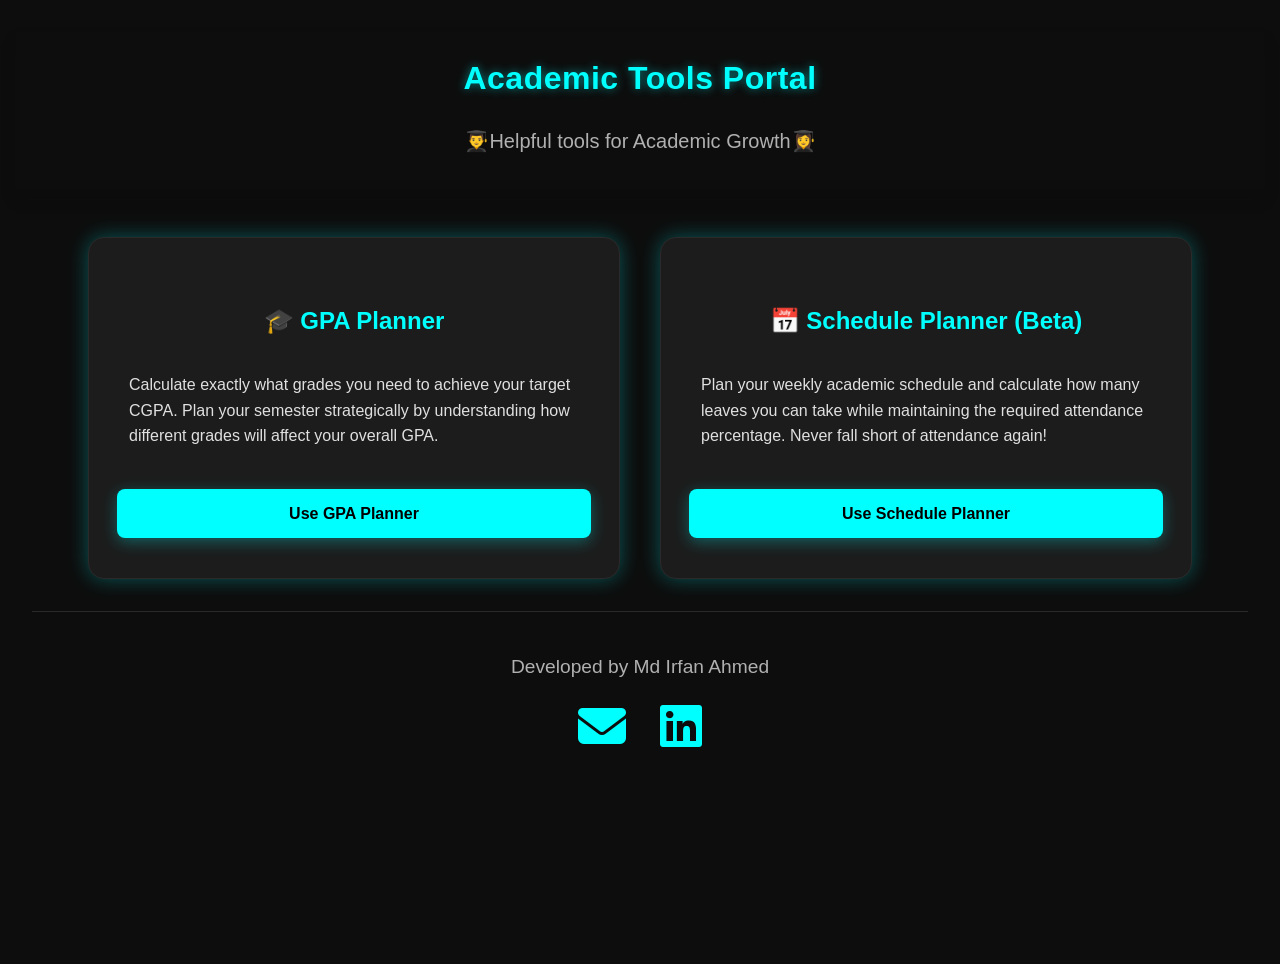
<file: index.html>
<!DOCTYPE html>
<html lang="en">
<head>
    <meta charset="UTF-8">
    <meta name="viewport" content="width=device-width, initial-scale=1.0">
    <title>Academic Tools | Home</title>
    <link rel="stylesheet" href="styles.css">
    <link rel="icon" href="icon.png">
    <link
    rel="stylesheet"
    href="https://cdnjs.cloudflare.com/ajax/libs/font-awesome/6.5.0/css/all.min.css"
  />
</head>
<body>
    <header>
        <h1 id="title">Academic Tools Portal</h1>
        <p class="subtitle">👨‍🎓Helpful tools for Academic Growth👩‍🎓</p>
    </header>

    <div class="tools-container">
        <div class="tool-card">
            <h2 class="tool-title">🎓 GPA Planner</h2>
            <p class="tool-description">
                Calculate exactly what grades you need to achieve your target CGPA. 
                Plan your semester strategically by understanding how different grades 
                will affect your overall GPA.
            </p>
            <a href="CGPAPlanner.html" class="tool-button">Use GPA Planner</a>
        </div>

        <div class="tool-card">
            <h2 class="tool-title">📅 Schedule Planner (Beta)</h2>
            <p class="tool-description">
                Plan your weekly academic schedule and calculate how many leaves you 
                can take while maintaining the required attendance percentage. 
                Never fall short of attendance again!
            </p>
            <a href="SchedulePlanner.html" class="tool-button">Use Schedule Planner</a>
        </div>
    </div>

    <footer>
        <p class="creds">Developed by Md Irfan Ahmed</p>
        <a href="mailto:irfan.ahm.mohammad@gmail.com" class="social-icon email">
            <i class="fas fa-envelope fa-2x"></i>
          </a>
        <a href="https://www.linkedin.com/in/irfan-mohammad-28295331b/" target="_blank" class="social-icon linkedin">
          <i class="fab fa-linkedin fa-2x"></i>
        </a>
      </footer>
</body>
</html>
</file>
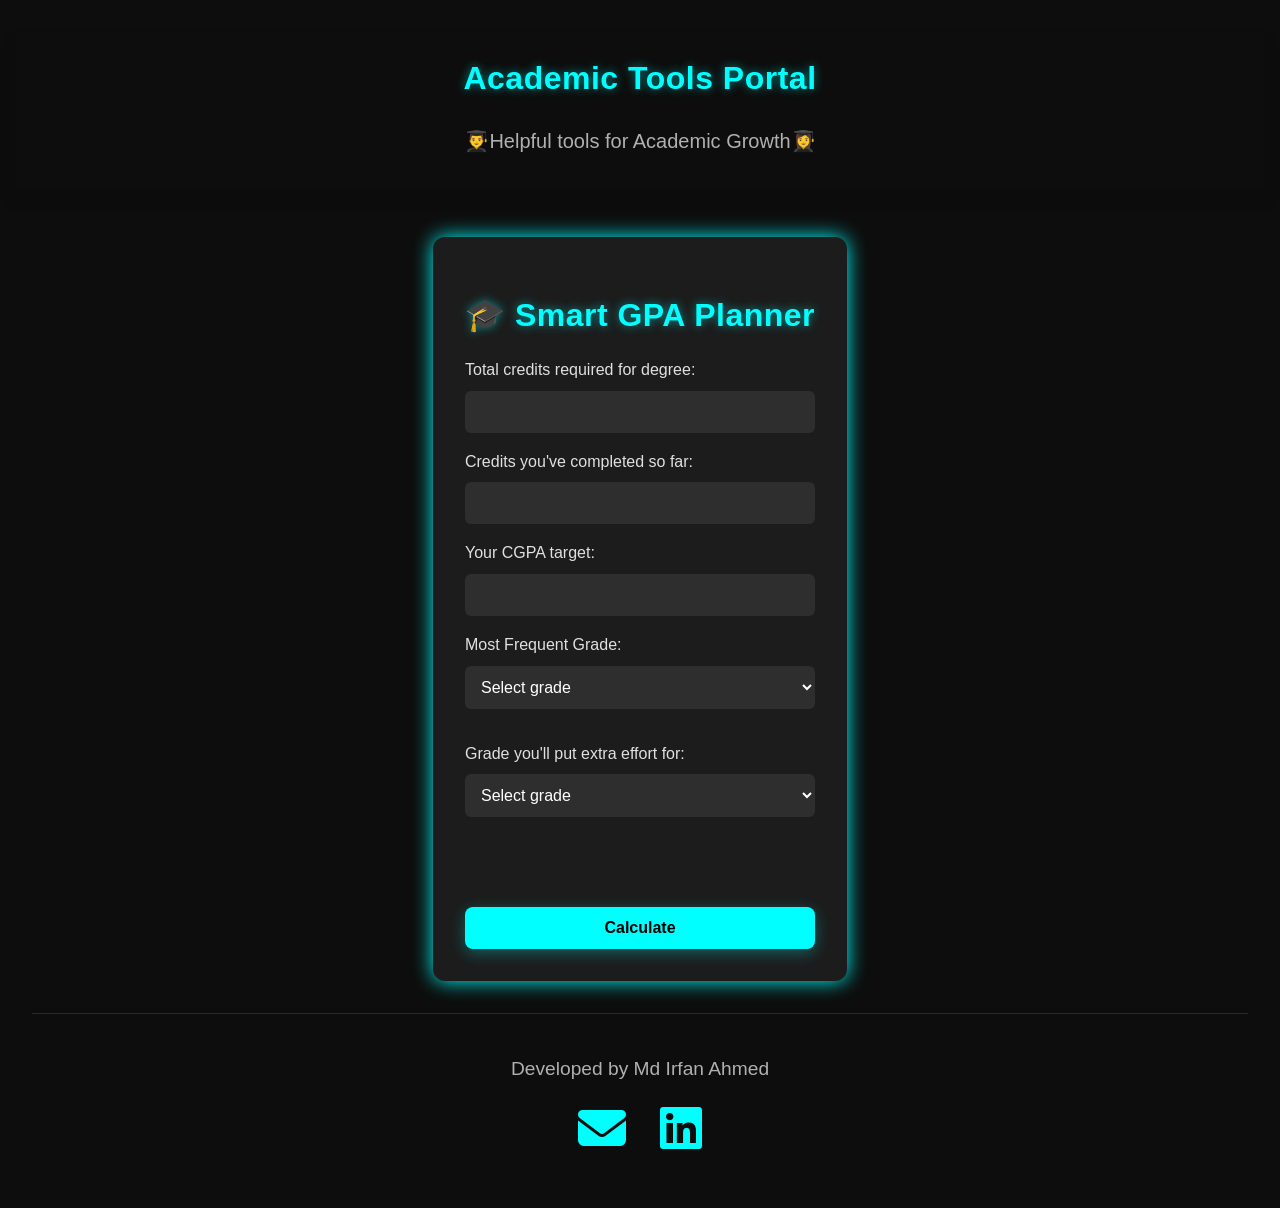
<file: CGPAPlanner.html>
<!DOCTYPE html>
<html lang="en">
<head>
  <meta charset="UTF-8" />
  <meta name="viewport" content="width=device-width, initial-scale=1.0"/>
  <title>Smart GPA Calculator</title>
  <link rel="stylesheet" href="styles.css" />
  <link rel="icon" href="icon.png">
  <link rel="stylesheet" href="https://cdnjs.cloudflare.com/ajax/libs/font-awesome/6.5.0/css/all.min.css">
</head>
<body>
  <header>
        <h1 id="title">Academic Tools Portal</h1>
        <p class="subtitle">👨‍🎓Helpful tools for Academic Growth👩‍🎓</p>
    </header>
  <div class="main-content">
    <div class="container">
      <h1>🎓 Smart GPA Planner</h1>

      <form id="gpaForm">
        <label>Total credits required for degree:</label>
        <input type="number" id="totalCredits" required />

        <label>Credits you've completed so far:</label>
        <input type="number" id="creditsDone" required />

        <label>Your CGPA target:</label>
        <input type="number" step="0.01" id="targetCGPA" required />

        <label>Most Frequent Grade:</label>
        <select id="frequentGrade" required>
          <option value="" disabled selected>Select grade</option>
          <option value="s">S (10)</option>
          <option value="a">A (9)</option>
          <option value="b">B (8)</option>
          <option value="c">C (7)</option>
          <option value="d">D (6)</option>
          <option value="e">E (5)</option>
          <option value="f">F (0)</option>
        </select>

        <label>Grade you'll put extra effort for:</label>
        <select id="improvedGrade" required>
          <option value="" disabled selected>Select grade</option>
          <option value="s">S (10)</option>
          <option value="a">A (9)</option>
          <option value="b">B (8)</option>
          <option value="c">C (7)</option>
          <option value="d">D (6)</option>
          <option value="e">E (5)</option>
        </select>

        <fieldset id="otherGradesSection" class="collapsible">
          <legend>Credits for Other Grades</legend>
          <div id="otherGradesInputs"></div>
        </fieldset>

        <button type="submit">Calculate</button>
      </form>

      <div id="result"></div>
    </div>
  </div>

  <footer>
    <p class="creds">Developed by Md Irfan Ahmed</p>
    <div class="social-icons">
      <a href="mailto:irfan.ahm.mohammad@gmail.com" class="social-icon email">
        <i class="fas fa-envelope fa-2x"></i>
      </a>
      <a href="https://www.linkedin.com/in/irfan-mohammad-28295331b/" target="_blank" class="social-icon linkedin">
        <i class="fab fa-linkedin fa-2x"></i>
      </a>
    </div>
  </footer>

  <script src="assets/cgpa/script.js"></script>
</body>
</html>
</file>
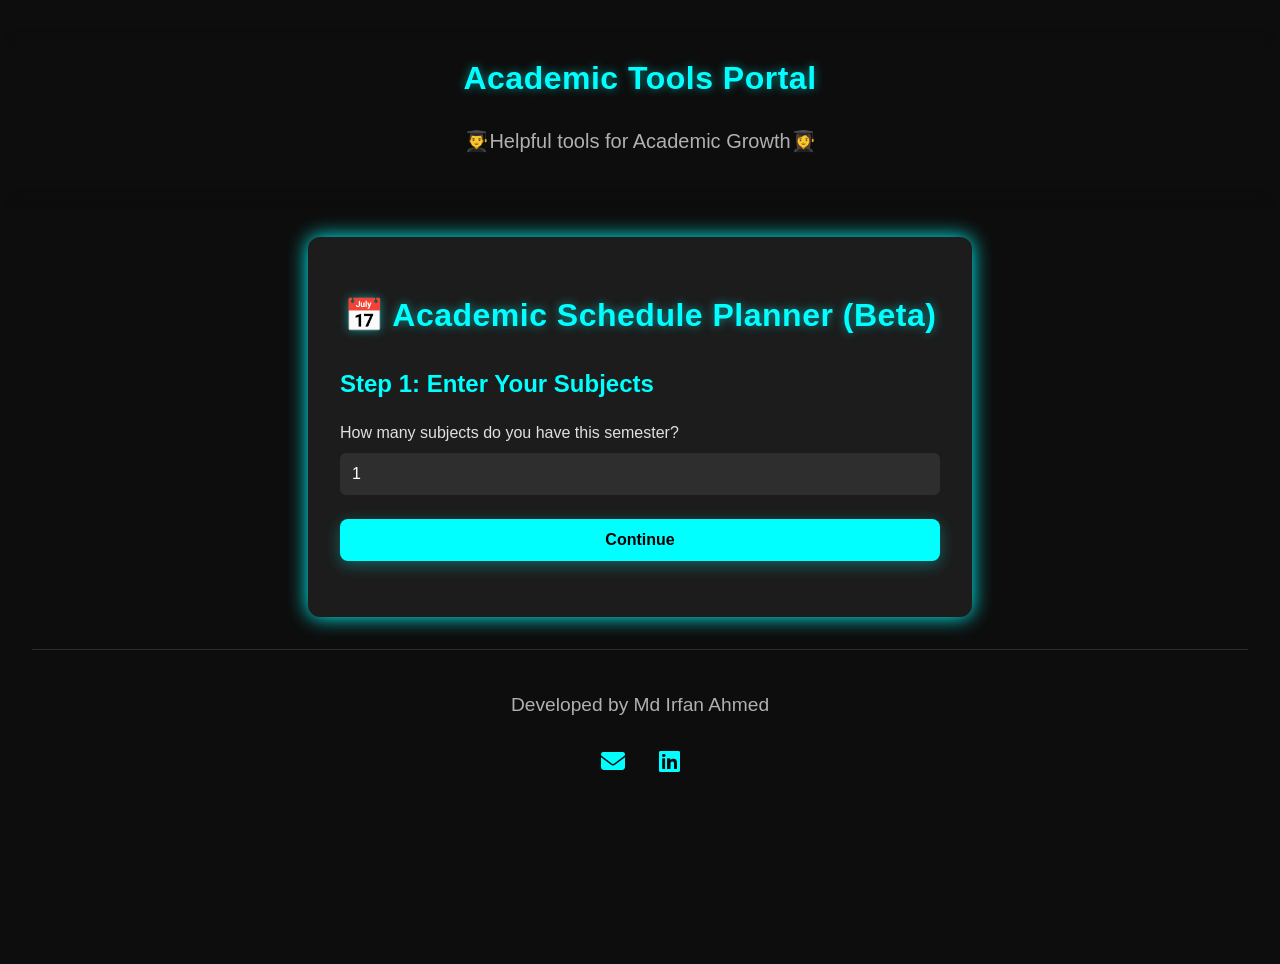
<file: SchedulePlanner.html>
<!DOCTYPE html>
<html lang="en">
<head>
    <meta charset="UTF-8">
    <meta name="viewport" content="width=device-width, initial-scale=1.0">
    <title>Academic Schedule Planner (Beta)</title>
    <link rel="stylesheet" href="styles.css">
    <link rel="icon" href="icon.png">
    <link rel="stylesheet" href="https://cdnjs.cloudflare.com/ajax/libs/font-awesome/6.5.0/css/all.min.css">
</head>
<body>
    <header>
        <h1 id="title">Academic Tools Portal</h1>
        <p class="subtitle">👨‍🎓Helpful tools for Academic Growth👩‍🎓</p>
    </header>

    <div class="container">
        <h1>📅 Academic Schedule Planner (Beta)</h1>
        
        <!-- Step 1: Subjects Input -->
        <div class="step" id="step1">
            <h2>Step 1: Enter Your Subjects</h2>
            <label>How many subjects do you have this semester?</label>
            <input type="number" id="subjectCount" min="1" value="1">
            <button onclick="createSubjectInputs()">Continue</button>
        </div>
        
        <!-- Step 2: Subject Names -->
        <div class="step hidden" id="step2">
            <h2>Step 2: Name Your Subjects</h2>
            <div id="subjectInputs"></div>
            <button onclick="saveSubjects()">Save Subjects</button>
        </div>
        
        <!-- Step 3: Weekly Schedule -->
        <div class="step hidden" id="step3">
            <h2>Step 3: Create Your Weekly Schedule</h2>
            <p>Select subjects for each day of the week:</p>
            <div id="schedule"></div>
            <button onclick="saveSchedule()">Save Schedule</button>
        </div>
        
        <!-- Step 4: Additional Parameters -->
        <div class="step hidden" id="step4">
            <h2>Step 4: Enter Additional Parameters</h2>
            <label>Number of Weeks in Semester:</label>
            <input type="number" id="weeks" min="1" value="15">
            
            <h3>Holidays During Semester</h3>
            <div id="holidayInputs"></div>
            
            <h3>Leaves You Plan to Take</h3>
            <div id="plannedLeavesInputs"></div>
            
            <label>Minimum Attendance Percentage Required (%):</label>
            <input type="number" id="minPercentage" min="0" max="100" value="75">
            
            <h3>Leaves Already Taken for Each Subject</h3>
            <div id="takenLeavesInputs"></div>
            
            <button onclick="calculateLeaves()">Calculate Potential Leaves</button>
        </div>
        
        <!-- Results -->
        <div class="step hidden" id="results">
            <h2>Results: Potential Leaves Remaining</h2>
            <div id="resultsTable"></div>
            <button onclick="resetForm()">Start Over</button>
        </div>
    </div>

    <footer class="page-footer">
        <p class="creds">Developed by Md Irfan Ahmed</p>
        <!-- Change this in your footer -->
<div class="social-icons">
    <a href="mailto:irfan.ahm.mohammad@gmail.com" class="social-icon email">
        <i class="fas fa-envelope"></i> <!-- Removed fa-lg/fa-2x -->
    </a>
    <a href="https://www.linkedin.com/in/irfan-mohammad-28295331b/" target="_blank" class="social-icon linkedin">
        <i class="fab fa-linkedin"></i> <!-- Removed fa-lg/fa-2x -->
    </a>
</div>
    </footer>
    
    <script src="assets/sched/script.js"></script>
</body>
</html>

    <script src="assets/sched/script.js"></script>
</body>
</html>
</file>
<file: styles.css>
/* ==== Base Layout ==== */
body {
  background-color: #0d0d0d;
  color: #e0e0e0;
  font-family: 'Segoe UI', Tahoma, Geneva, Verdana, sans-serif;
  padding: 2rem;
  display: flex;
  flex-direction: column;
  align-items: center;
  justify-content: flex-start;
  min-height: 100vh;
  line-height: 1.6;
  margin: 0;
}

header {
  position: sticky;
  top: 0;
  z-index: 1000;
  text-align: center;
  margin-bottom: 3rem;
  width: 100%;
  max-width: none;
  padding: 0 1rem;
  background-color: #0d0d0d;
  box-shadow: #0d0d0d 0px 10px 10px;
}

/* ==== Headings ==== */
h1, #title {
  color: #00ffff;
  text-shadow: 0 0 10px rgba(0, 255, 255, 0.5);
  font-weight: 700;
  letter-spacing: 0.5px;
  margin-bottom: 0.5rem;
  text-align: center;
}

#title {
  font-size: 2rem;
}

h1 {
  font-size: 2rem;
}

h2 {
  color: #00ffff;
  margin: 1.5rem 0 1rem;
  font-size: 1.5rem;
}

h3 {
  color: #00e0e0;
  margin: 1.5rem 0 1rem;
  font-size: 1.2rem;
}

.subtitle {
  color: #b0b0b0;
  font-size: 1.25rem;
  margin-bottom: 2rem;
  font-weight: 300;
}

/* ==== Containers ==== */
.main-content {
  flex: 1;
  display: flex;
  justify-content: center;
  align-items: center;
}

.container {
  max-width: 600px;
  width: 100%;
  background: #1c1c1c;
  padding: 2rem;
  border-radius: 12px;
  box-shadow: 0 0 20px #0ff;
}

.tools-container {
  display: flex;
  flex-wrap: wrap;
  justify-content: center;
  gap: 2.5rem;
  max-width: 1200px;
  width: 100%;
  padding: 0 1rem;
}

.tool-card {
  background: #1c1c1c;
  border-radius: 16px;
  padding: 2.5rem;
  width: 100%;
  max-width: 450px;
  box-shadow: 0 0 20px rgba(0, 255, 255, 0.3);
  transition: all 0.3s ease;
  display: flex;
  flex-direction: column;
  align-items: center;
  border: 1px solid #2a2a2a;
  animation: fadeIn 0.6s ease forwards;
}

.tool-card:hover {
  transform: translateY(-8px);
  box-shadow: 0 10px 30px rgba(0, 255, 255, 0.4);
  border-color: #00ffff;
}

/* ==== Forms ==== */
label,
legend {
  display: block;
  margin: 1rem 0 0.5rem;
  color: #e0e0e0;
}

input,
select {
  width: 100%;
  padding: 0.75rem;
  font-size: 1rem;
  background: #2e2e2e;
  color: #fff;
  border: none;
  border-radius: 6px;
  margin-bottom: 1rem;
}

input:focus,
select:focus {
  outline: 2px solid #00ffff;
}

/* ==== Buttons ==== */
button,
.tool-button {
  margin-top: 1.5rem;
  padding: 0.75rem;
  font-size: 1rem;
  width: 100%;
  background: #00ffff;
  color: #000;
  font-weight: bold;
  border: none;
  border-radius: 8px;
  cursor: pointer;
  transition: all 0.3s ease;
  text-align: center;
  text-decoration: none;
  display: inline-block;
  box-shadow: 0 4px 15px rgba(0, 255, 255, 0.3);
}

button:hover,
.tool-button:hover {
  background: #00e0e0;
  transform: translateY(-2px);
}

.tool-button:active {
  transform: translateY(0);
}

/* ==== Dynamic Elements ==== */
.collapsible {
  max-height: 0;
  opacity: 0;
  overflow: hidden;
  transition: all 0.6s ease;
  padding: 0;
  border: none;
  margin-top: 1rem;
}

.collapsible.show {
  max-height: 1000px;
  opacity: 1;
  padding: 1rem;
  border: 1px solid #444;
  border-radius: 10px;
  background: #222;
}

.hidden {
  display: none;
}

/* ==== Tables ==== */
table {
  width: 100%;
  border-collapse: collapse;
  margin-top: 1.5rem;
  background: #2e2e2e;
  border-radius: 8px;
  overflow: hidden;
}

th, td {
  padding: 0.75rem;
  text-align: left;
  border-bottom: 1px solid #444;
}

th {
  background-color: #00ffff;
  color: #000;
  font-weight: bold;
}

tr:nth-child(even) {
  background-color: #252525;
}

#resultsTable tr:hover {
  background-color: #333;
}

/* ==== Utility/Sections ==== */
.step, .subject-box, .param-row {
  margin-bottom: 1.5rem;
}

.day-row {
  display: flex;
  margin-bottom: 1.5rem;
  align-items: center;
  flex-wrap: wrap;
}

.day-label {
  width: 100px;
  font-weight: bold;
  color: #00ffff;
}

.subject-selector {
  display: flex;
  flex-wrap: wrap;
  gap: 10px;
  flex-grow: 1;
}

.param-label {
  width: 200px;
  font-weight: bold;
}

.param-input {
  width: 80px;
  margin-left: 1rem;
}

/* ==== Footer & Socials ==== */
footer,
.page-footer {
  background: transparent;
  color: #e0e0e0;
  padding: 1.5rem;
  text-align: center;
  margin-top: 2rem;
  width: 100%;
  box-sizing: border-box;
  border-top: 1px solid #2a2a2a;
  font-size: 0.9rem;
}

.social-icon,
.social-icons .social-icon {
  margin: 0 15px;
  text-decoration: none;
  color: #00ffff;
  font-size: 1.5rem;
  transition: transform 0.3s ease, color 0.3s ease, text-shadow 0.3s ease;
  display: inline-block;
}

.social-icon.linkedin:hover {
  color: #0e76a8;
  transform: scale(1.4);
}

.social-icon.email:hover {
  color: #eb5834;
  transform: scale(1.4);
}

.social-icon i {
  line-height: 1;
  vertical-align: middle;
}

.creds {
  color: #b0b0b0;
  font-size: 1.2rem;
  margin-top: 1rem;
  text-align: center;
  font-weight: 500;
}

/* ==== IDs ==== */
#result {
  margin-top: 2rem;
  white-space: pre-line;
  padding: 1rem;
  border-radius: 8px;
  background: #141414;
  border-left: 4px solid #00ffff;
  display: none;
  color: #ffffff;
  font-size: 1rem;
}

#totalCredits,
#creditsDone,
#targetCGPA,
#otherGradesInputs,
#subjectCount {
  text-align: left;
  margin: 0 auto;
  display: flex;
  flex-direction: column;
  justify-content: center;
  width: 100%;
  box-sizing: border-box;
}

#otherGradesInputs input {
  margin-bottom: 1rem;
  width: 100%;
}

/* ==== Animations ==== */
@keyframes fadeIn {
  from {
    opacity: 0;
    transform: translateY(20px);
  }
  to {
    opacity: 1;
    transform: translateY(0);
  }
}

.tool-card:nth-child(1) {
  animation-delay: 0.1s;
}
.tool-card:nth-child(2) {
  animation-delay: 0.3s;
}

/* ==== Responsive ==== */
@media (max-width: 768px) {
  .container {
    padding: 1.5rem;
  }
  .day-row,
  .param-row {
    flex-direction: column;
    align-items: flex-start;
  }
  .day-label,
  .param-input {
    margin: 0 0 0.5rem 0;
  }
  h1 {
    font-size: 2.2rem;
  }
  .subtitle {
    font-size: 1.1rem;
  }
  .tools-container {
    gap: 1.5rem;
  }
  .tool-card {
    padding: 2rem;
  }
  .tool-title {
    font-size: 1.6rem;
  }
}

@media (max-width: 480px) {
  body {
    padding: 1rem;
  }
  h1 {
    font-size: 1.8rem;
  }
  .tool-card {
    padding: 1.5rem;
  }
  .tool-button {
    padding: 0.8rem;
    font-size: 1rem;
  }
}
</file>
